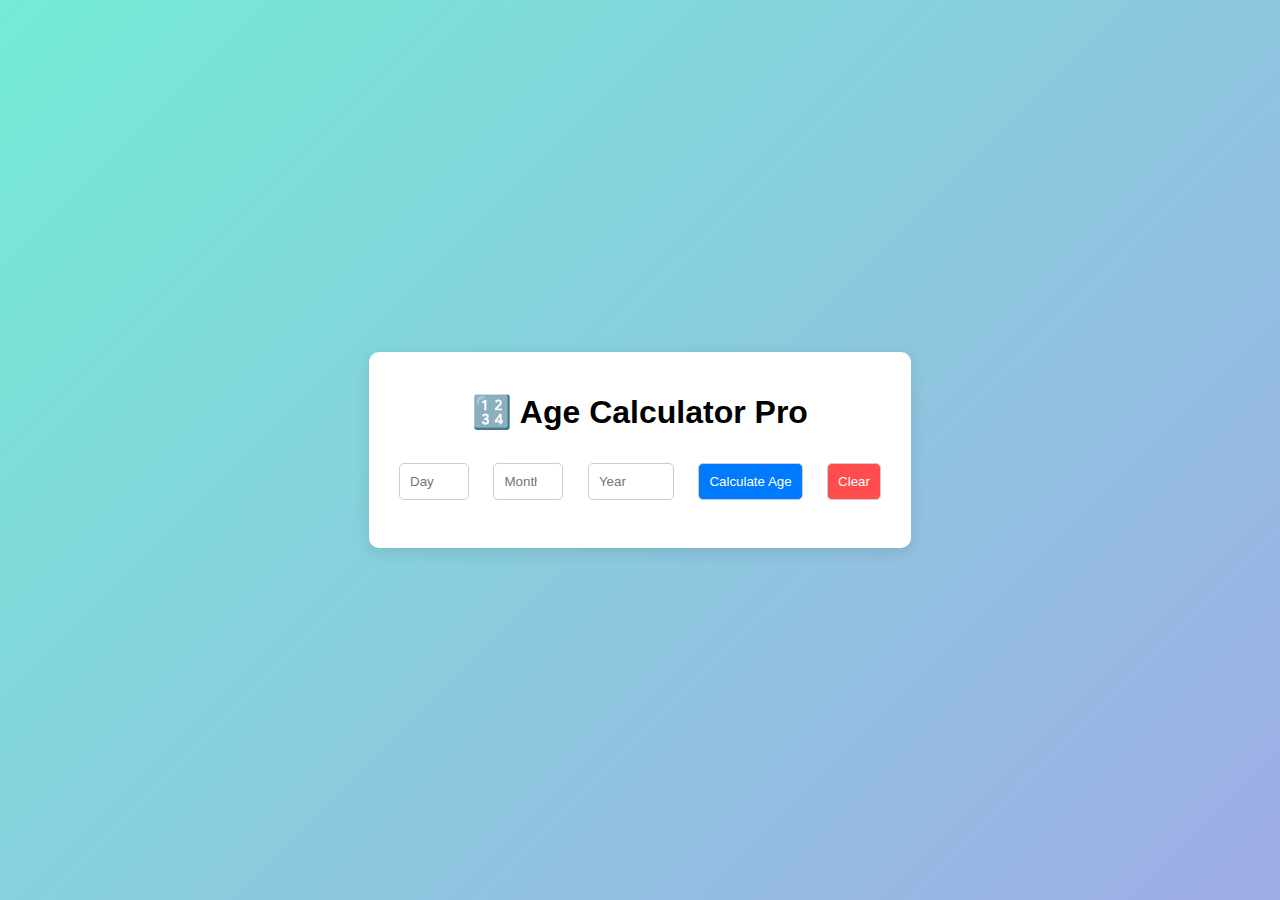
<file: index.html>
<!DOCTYPE html>
<html lang="en">
<head>
    <meta charset="UTF-8">
    <meta name="viewport" content="width=device-width, initial-scale=1.0">
    <title>Age Calculator Pro</title>
    <link rel="stylesheet" href="style.css">
</head>
<body>
    <div class="container">
        <h1>🔢 Age Calculator Pro</h1>
        <form id="ageForm">
            <input type="number" id="day" placeholder="Day" min="1" max="31" required>
            <input type="number" id="month" placeholder="Month" min="1" max="12" required>
            <input type="number" id="year" placeholder="Year" min="1900" max="2025" required>
            <button type="button" onclick="calculateAge()">Calculate Age</button>
            <button type="button" class="clear-btn" onclick="resetForm()">Clear</button>
        </form>
        <div class="result-section">
            <h3 id="result"></h3>
            <h4 id="birthdayMessage"></h4>
            <h4 id="nextBirthday"></h4>
            <h4 id="zodiacSign"></h4>
            <h4 id="weekDay"></h4>
            <h4 id="lifeProgress"></h4>
        </div>
    </div>
    <script src="script.js"></script>
</body>
</html>
</file>
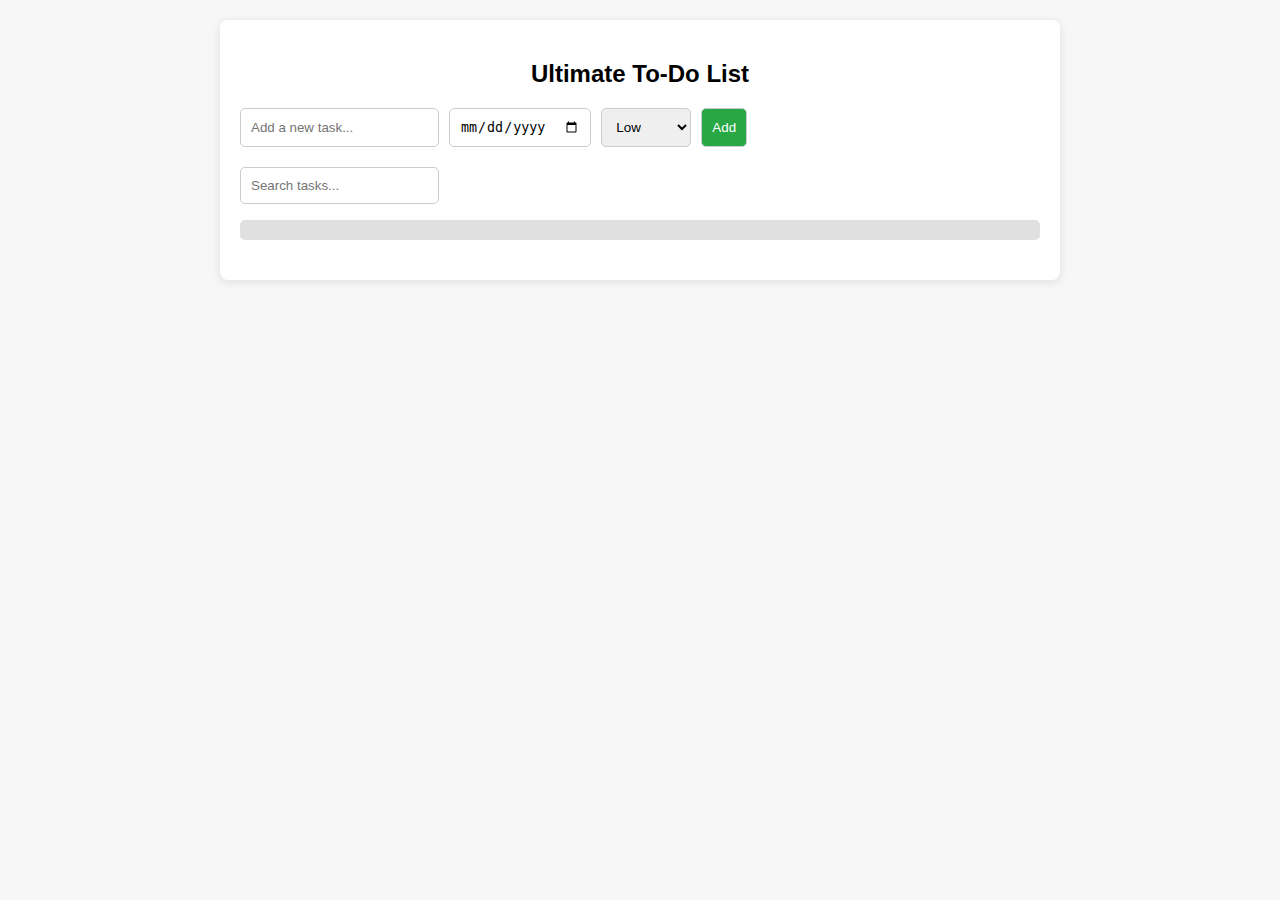
<file: To-do-List/index.html>
<!DOCTYPE html>
<html lang="en">
<head>
    <meta charset="UTF-8">
    <meta name="viewport" content="width=device-width, initial-scale=1.0">
    <title>Ultimate To-Do List</title>
    <link rel="stylesheet" href="styles.css">
</head>
<body>
    <div class="container">
        <h2><strong>Ultimate To-Do List</strong></h2>
        <div class="task-input">
            <input type="text" id="task" placeholder="Add a new task...">
            <input type="date" id="due-date">
            <select id="priority">
                <option value="Low">Low</option>
                <option value="Medium">Medium</option>
                <option value="High">High</option>
            </select>
            <button onclick="addTask()">Add</button>
        </div>
        <input type="text" id="search" placeholder="Search tasks..." onkeyup="searchTasks()">
        <ul id="task-list" class="task-list"></ul>
        <div class="progress-bar">
            <div class="progress" id="progress"></div>
        </div>
    </div>

    <script src="script.js"></script>
</body>
</html>
</file>
<file: style.css>
body {
    font-family: 'Arial', sans-serif;
    background: linear-gradient(135deg, #74EBD5 0%, #9FACE6 100%);
    display: flex;
    justify-content: center;
    align-items: center;
    height: 100vh;
    margin: 0;
}
.container {
    background: #fff;
    padding: 20px;
    border-radius: 10px;
    box-shadow: 0 4px 15px rgba(0, 0, 0, 0.1);
    text-align: center;
    max-width: 600px;
}
input, button {
    padding: 10px;
    margin: 10px;
    border: 1px solid #ccc;
    border-radius: 5px;
    outline: none;
}
button {
    background: #007BFF;
    color: white;
    cursor: pointer;
    transition: background 0.3s;
}
button:hover {
    background: #0056b3;
}
.clear-btn {
    background: #FF4D4D;
}
.clear-btn:hover {
    background: #D63333;
}
.result-section h4 {
    margin: 10px 0;
    color: #333;
}
</file>
<file: To-do-List/styles.css>
body {
    font-family: Arial, sans-serif;
    background: #f7f7f7;
    margin: 0;
    padding: 20px;
    display: flex;
    justify-content: center;
    align-items: flex-start;
}

.container {
    width: 100%;
    max-width: 800px;
    background: #fff;
    padding: 20px;
    box-shadow: 0 2px 10px rgba(0, 0, 0, 0.1);
    border-radius: 8px;
}

h2 {
    text-align: center;
    margin-bottom: 20px;
}

.task-input, .progress-bar {
    display: flex;
    gap: 10px;
    margin-bottom: 20px;
}

input, select, button {
    padding: 10px;
    border: 1px solid #ccc;
    border-radius: 5px;
}

button {
    background-color: #28a745;
    color: #fff;
    cursor: pointer;
}

button:hover {
    background-color: #218838;
}

.task-list {
    list-style: none;
    padding: 0;
}

.task-list li {
    background: #fff;
    padding: 10px;
    border: 1px solid #ddd;
    margin-bottom: 10px;
    border-radius: 5px;
    display: flex;
    justify-content: space-between;
    align-items: center;
}

.progress-bar {
    height: 20px;
    background: #e0e0e0;
    border-radius: 5px;
    overflow: hidden;
}

.progress {
    height: 100%;
    width: 0%;
    background: #28a745;
    transition: width 0.3s ease;
}
</file>
